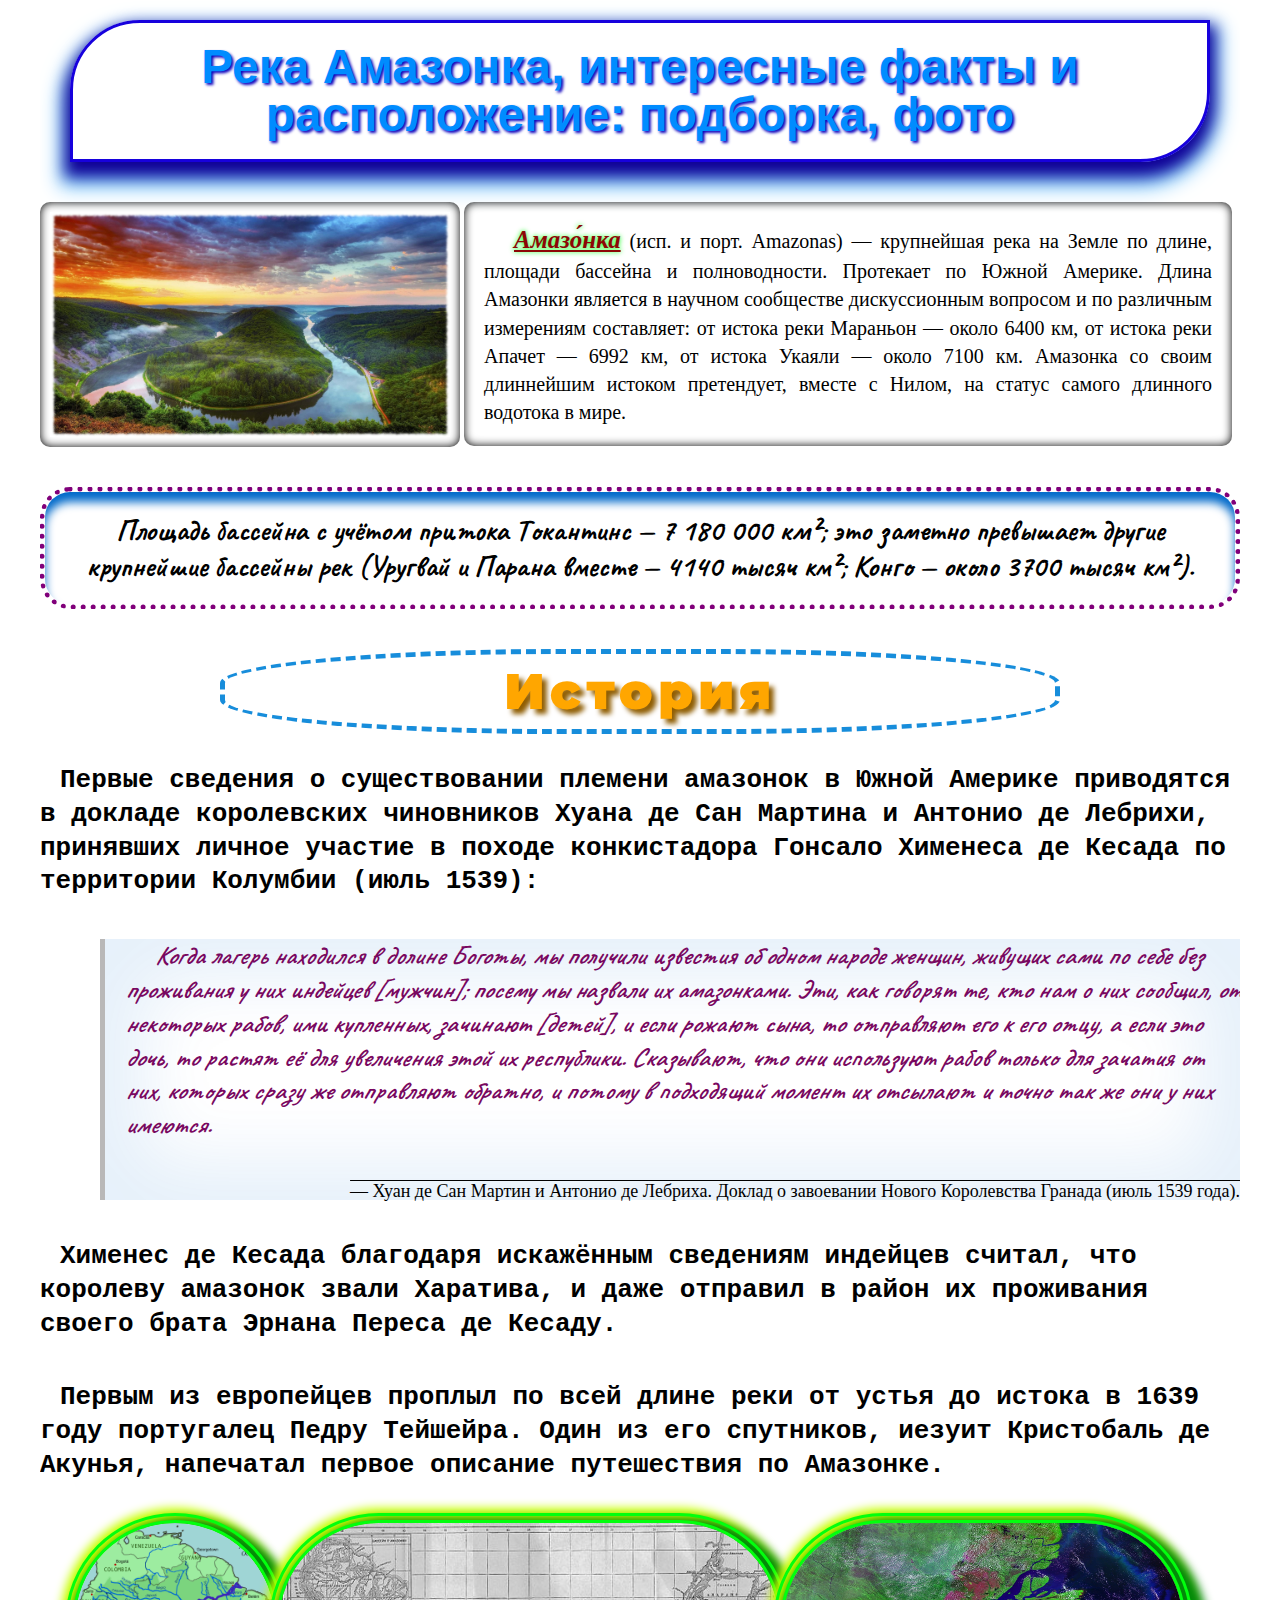
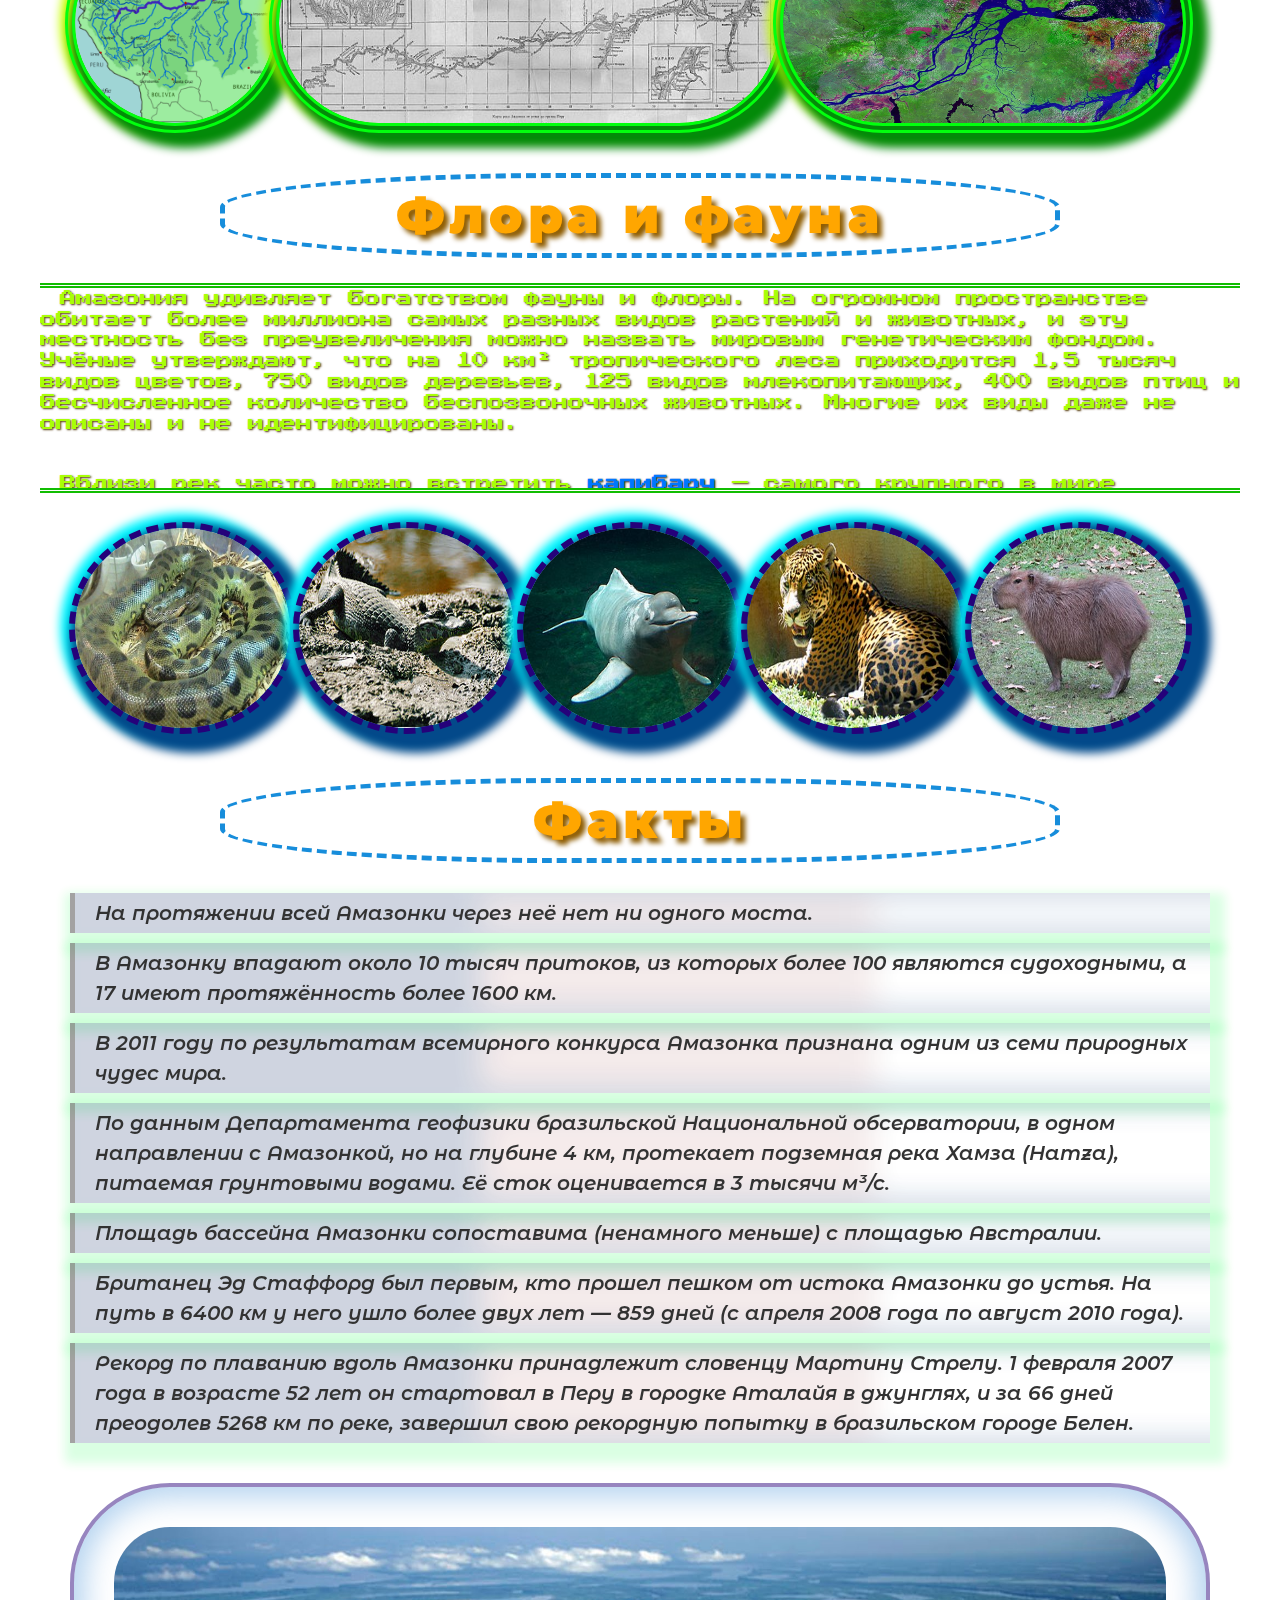
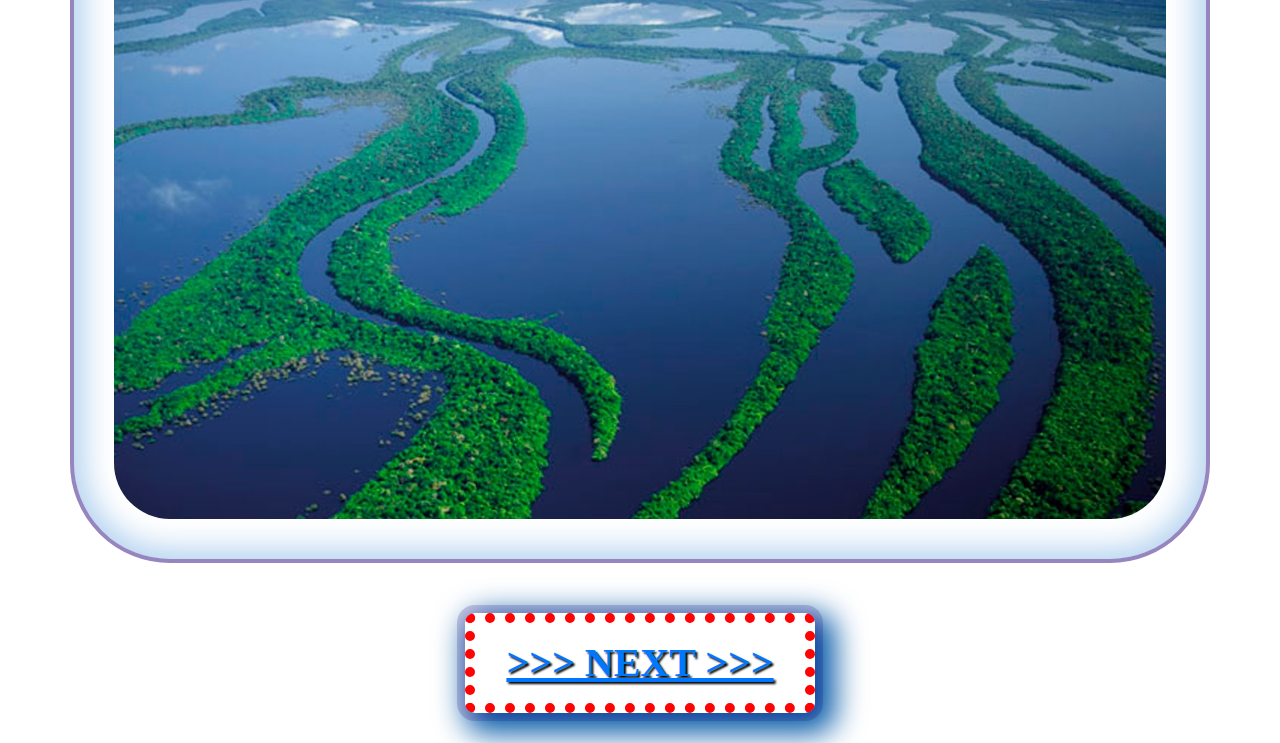
<file: index.html>
<!DOCTYPE html>
<html lang="ru">
	<head>
		<meta charset="UTF-8">
		<meta http-equiv="X-UA-Compatible" content="IE=edge">
		<meta name="viewport" content="width=device-width, initial-scale=1.0"> 
		<link href="https://fonts.googleapis.com/css?family=Caveat:regular,500,600,700&display=swap" rel="stylesheet" />
		<link href="https://fonts.googleapis.com/css?family=Montserrat:900,600italic,700italic,800italic,900italic&display=swap" rel="stylesheet" />
		<link rel="stylesheet" href="css/style.css">
		<title>Lesson_6</title>
	</head>
	<body class="state">
		<div class="wrapper">
			<header class="header">
				<h1 class="title">Река Амазонка, интересные факты и расположение: подборка, фото</h1>
			</header>
			<main class="main">
				<img class="img-1" src="img/am_1.jpg" alt="Амазонка" title="Амазонка">
				<p class="txt-1"><span class="sp-1">Амазо́нка</span> (исп. и порт. Amazonas) — крупнейшая река на Земле по длине, площади бассейна и полноводности. Протекает по Южной Америке. Длина Амазонки является в научном сообществе дискуссионным вопросом и по различным измерениям составляет: от истока реки Мараньон — около 6400 км, от истока реки Апачет — 6992 км, от истока Укаяли — около 7100 км. Амазонка со своим длиннейшим истоком претендует, вместе с Нилом, на статус самого длинного водотока в мире. </p>
				<p class="txt-2">Площадь бассейна с учётом притока Токантинс — 7 180 000 км²; это заметно превышает другие крупнейшие бассейны рек (Уругвай и Парана вместе — 4140 тысяч км²; Конго — около 3700 тысяч км²). </p>
				
				<div class="history">
					<h2 class="title-2">История</h2>
					<p class="txt-3">Первые сведения о существовании племени амазонок в Южной Америке приводятся в докладе королевских чиновников Хуана де Сан Мартина и Антонио де Лебрихи, принявших личное участие в походе конкистадора Гонсало Хименеса де Кесада по территории Колумбии (июль 1539):</p>
					<div class="note">
						<p class="note-1">Когда лагерь находился в долине Боготы, мы получили известия об одном народе женщин, живущих сами по себе без проживания у них индейцев [мужчин]; посему мы назвали их амазонками. Эти, как говорят те, кто нам о них сообщил, от некоторых рабов, ими купленных, зачинают [детей], и если рожают сына, то отправляют его к его отцу, а если это дочь, то растят её для увеличения этой их республики. Сказывают, что они используют рабов только для зачатия от них, которых сразу же отправляют обратно, и потому в подходящий момент их отсылают и точно так же они у них имеются.</p>
						<p class="note-2">— Хуан де Сан Мартин и Антонио де Лебриха. Доклад о завоевании Нового Королевства Гранада (июль 1539 года).</p>
					</div>
					<p class="txt-3">Хименес де Кесада благодаря искажённым сведениям индейцев считал, что королеву амазонок звали Харатива, и даже отправил в район их проживания своего брата Эрнана Переса де Кесаду.</p>
					<p class="txt-3">Первым из европейцев проплыл по всей длине реки от устья до истока в 1639 году португалец Педру Тейшейра. Один из его спутников, иезуит Кристобаль де Акунья, напечатал первое описание путешествия по Амазонке. </p>
					<div class="images">
						<img class="img-3" src="img/am_3.png" alt="Amazon basin" title="Бассейн Амазонки">
						<img class="img-4" src="img/am_4.jpg" alt="Натуралист на Амазонке" title="Из книги Генри Уолтера Бейтса «Натуралист на Амазонке» (1958) ">
						<img class="img-5" src="img/am_5.png" alt="Спутниковый снимок устья Амазонки " title="Спутниковый снимок устья Амазонки">
					</div>
				</div>
				<div class="flora">
					<h2 class="title-2">Флора и фауна</h2>
					<div class="flora-block">
					<p class="txt-4">Амазония удивляет богатством фауны и флоры. На огромном пространстве обитает более миллиона самых разных видов растений и животных, и эту местность без преувеличения можно назвать мировым генетическим фондом. Учёные утверждают, что на 10 км² тропического леса приходится 1,5 тысяч видов цветов, 750 видов деревьев, 125 видов млекопитающих, 400 видов птиц и бесчисленное количество беспозвоночных животных. Многие их виды даже не описаны и не идентифицированы.</p>
					<p class="txt-4">Вблизи рек часто можно встретить <a href="https://ru.wikipedia.org/wiki/%D0%9A%D0%B0%D0%BF%D0%B8%D0%B1%D0%B0%D1%80%D0%B0" title="Капибара" target="_blank">капибару</a> — самого крупного в мире грызуна (масса тела около 50 кг), внешне напоминающего <a href="https://ru.wikipedia.org/wiki/%D0%9C%D0%BE%D1%80%D1%81%D0%BA%D0%B0%D1%8F_%D1%81%D0%B2%D0%B8%D0%BD%D0%BA%D0%B0" title="Морская свинка" target="_blank">морских свинок</a>. Животных, приходящих на водопой, у берега караулят <a href="https://ru.wikipedia.org/wiki/%D0%90%D0%BD%D0%B0%D0%BA%D0%BE%D0%BD%D0%B4%D0%B0" title="Анаконда" target="_blank">анаконды</a> — эти удавы, самые большие из змей, охотятся и в воде, где могут задушить даже <a href="https://ru.wikipedia.org/wiki/%D0%9A%D0%B0%D0%B9%D0%BC%D0%B0%D0%BD%D1%8B" title="Кайман" target="_blank">каймана</a>. Богатый животный мир Амазонии представлен ещё пресноводным речным дельфином <a href="https://ru.wikipedia.org/wiki/%D0%90%D0%BC%D0%B0%D0%B7%D0%BE%D0%BD%D1%81%D0%BA%D0%B8%D0%B9_%D0%B4%D0%B5%D0%BB%D1%8C%D1%84%D0%B8%D0%BD" title="Амазонский дельфин" target="_blank">иния</a> и нутрией (в Европе этого зверька разводят на пушных фермах). Около берегов Амазонки можно встретить <a href="https://ru.wikipedia.org/wiki/%D0%A2%D0%B0%D0%BF%D0%B8%D1%80%D1%8B" title="Тапир" target="_blank">тапира</a> — прекрасного пловца, хотя вес его тела достигает 200 кг. Чаще всего он передвигается тропками вблизи реки в одиночку. Питается листьями, веточками и плодами, многими видами водных растений. Один из опаснейших жителей джунглей и наиболее водолюбивый представитель семейства кошачьих, который способен даже нырять — <a href="https://ru.wikipedia.org/wiki/%D0%AF%D0%B3%D1%83%D0%B0%D1%80" title="Ягуар" target="_blank">ягуар</a>. Индейцы племени гуарани называют его «d’iaguar» — как и мы. </p>
					</div>
					<div class="images">
						<img class="img-6" src="img/anakonda.jpg" alt="Анаконда" title="Анаконда">
						<img class="img-6" src="img/caiman.jpg" alt="Кайман" title="Кайман">
						<img class="img-6" src="img/dolphin.jpg" alt="Амазонский дельфин" title="Амазонский дельфин">
						<img class="img-6" src="img/jaguar.jpg" alt="Ягуар" title="Ягуар">
						<img class="img-6" src="img/capibaru.jpg" alt="капибару" title="капибару">
					</div>
				</div>
				<div class="facts">
					<h2 class="title-2">Факты</h2>
					<ul class="table-facts">
						<li class="line-facts">На протяжении всей Амазонки через неё нет ни одного моста.</li>
						<li class="line-facts">В Амазонку впадают около 10 тысяч притоков, из которых более 100 являются судоходными, а 17 имеют протяжённость более 1600 км.</li>
						<li class="line-facts">В 2011 году по результатам всемирного конкурса Амазонка признана одним из семи природных чудес мира.</li>
						<li class="line-facts">По данным Департамента геофизики бразильской Национальной обсерватории, в одном направлении с Амазонкой, но на глубине 4 км, протекает подземная река Хамза (Hamza), питаемая грунтовыми водами. Её сток оценивается в 3 тысячи м³/с.</li>
						<li class="line-facts">Площадь бассейна Амазонки сопоставима (ненамного меньше) с площадью Австралии.</li>
						<li class="line-facts">Британец Эд Стаффорд был первым, кто прошел пешком от истока Амазонки до устья. На путь в 6400 км у него ушло более двух лет — 859 дней (с апреля 2008 года по август 2010 года).</li>
						<li class="line-facts">Рекорд по плаванию вдоль Амазонки принадлежит словенцу Мартину Стрелу. 1 февраля 2007 года в возрасте 52 лет он стартовал в Перу в городке Аталайя в джунглях, и за 66 дней преодолев 5268 км по реке, завершил свою рекордную попытку в бразильском городе Белен.</li>
					</ul>
				</div>
				<img class="img-7" src="img/am_2.jpg" alt="Амазонка" title="Амазонка">
			</main>
			<footer class="footer">
				<p class="foot"><a href="index_figma.html" title="Перейти на страницу с макетом Figma" target="_blank">>>> Next >>></a></p>
			</footer>
		</div>
	</body>
</html>
</file>
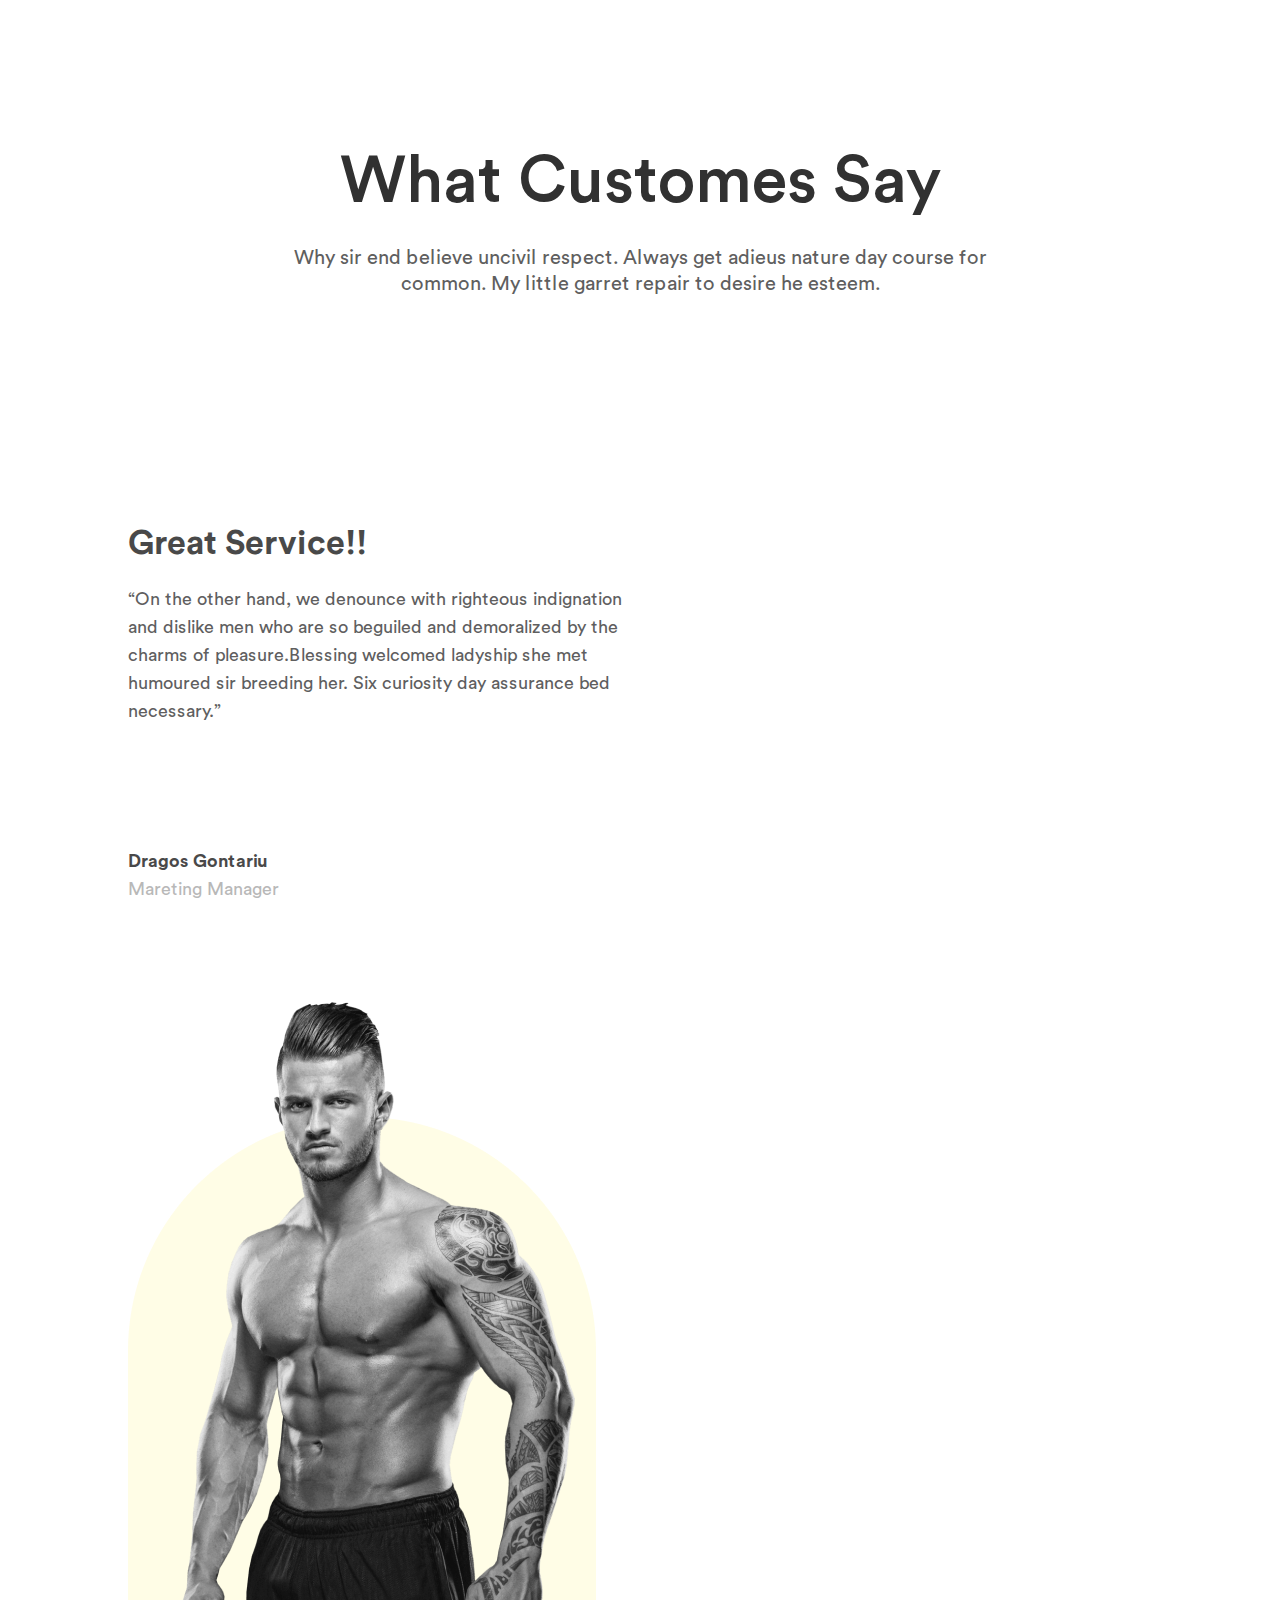
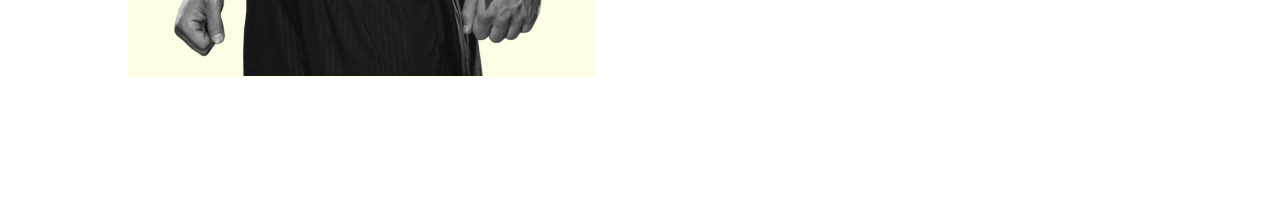
<file: index_figma.html>
<!DOCTYPE html>
<html lang="en">
	<head>
		<meta charset="UTF-8">
		<meta http-equiv="X-UA-Compatible" content="IE=edge">
		<meta name="viewport" content="width=device-width, initial-scale=1.0">
		<link rel="stylesheet" href="css/style.css">
		<title>Lesson_6_figma</title>
	</head>
	<body class="figma">
      <div class="wrapper">
			<header class="header">
			</header>
			<main class="main">
				<h1 class="f-title">What Customes Say</h1>
				<p class="f-txt">Why sir end believe uncivil respect. Always get adieus nature day course for common. My little garret repair to desire he esteem.</p>
				<div class="f-block">
					<h2 class="f-title-2">Great Service!!</h2>
					<p class="f-txt-2">“On the other hand, we denounce with righteous indignation and dislike men who are so beguiled and demoralized by the charms of pleasure.Blessing welcomed ladyship she met humoured sir breeding her. Six curiosity day assurance bed necessary.”</p>
					<h3 class="f-title-3">Dragos Gontariu</h3>
					<p class="f-txt-3">Mareting Manager</p>
				</div>
				<img class="img-2" src="img/Image.png" alt="Men" title="Men">
			</main>
			<footer class="footer">
			</footer>
      </div>
	</body>
</html>
</file>
<file: css/style.css>
@import "null.css";
.wrapper {
	min-height: 100%;
	overflow: hidden;
}
/*=================*/
/* ===Для статьи===*/
/*=================*/
@font-face {
   font-family: 'CircularStd';
   src: url(../fonts/CircularStd-Bold.woff2) format("woff2");
   src: url(../fonts/CircularStd-Bold.woff) format("woff");
   font-weight: 600;
   font-style: normal;
   font-display: swap;   
}
@font-face {
   font-family: 'CircularStd';
   src: url(../fonts/CircularStd-Medium.woff2) format("woff2");
   src: url(../fonts/CircularStd-Medium.woff) format("woff");
   font-weight: 500;
   font-style: normal;
   font-display: swap;   
}
@font-face {
   font-family: 'CircularStd';
   src: url(../fonts/CircularStd-Book.woff2) format("woff2");
   src: url(../fonts/CircularStd-Book.woff) format("woff");
   font-weight: 400;
   font-style: normal;
   font-display: swap;   
}
@font-face {
   font-family: "MontserratAlternates";
   src: url(../fonts/MontserratAlternates-SemiBoldItalic.woff2) format("woff2");
   src: url(../fonts/MontserratAlternates-SemiBoldItalic.woff) format("woff");
   font-weight: 600;
   font-style: italic;
   font-display: swap;   
}
@font-face {
   font-family: 'PressStart2P';
   src: url(../fonts/PressStart2P-Regular.woff2) format("woff2");
   src: url(../fonts/PressStart2P-Regular.woff) format("woff");
   font-weight: 400;
   font-style: normal;
   font-display: swap;   
}
body.state {
   max-width: 1200px;
   margin: 0px auto;
}
.title {
   font-family: Arial, Helvetica, sans-serif;
   font-size: 48px;
   color: rgb(0, 140, 255);
   font-weight: 900;
   margin: 20px 30px 40px 30px;
   padding: 20px;
   text-align: center;
   text-shadow: 2px 2px 3px rgb(15, 2, 189);
   border: 3px solid rgb(23, 1, 221);
   border-radius: 70px 0px;
   box-shadow: 0px 10px 15px 5px rgb(16, 1, 150), 0 15px 20px 10px rgb(111, 194, 250);
}
p, .img-1, .txt-1, .txt-2, .flora-block {
   margin-bottom: 40px;   
}
.img-1 {
   max-width: 35%;
   padding: 10px;
   border-radius: 10px;
   box-shadow: inset 0px 0px 10px 0px #000;
}
.txt-1 {
   display: inline-block;
   max-width: 64%;
   font-size: 20px;
   line-height: 1.41;
   text-align: justify;
   text-indent: 30px;
   padding: 20px;
   border-radius: 10px;
   box-shadow: inset 0px 0px 10px 0px rgb(0, 0, 0);
}
.txt-2 {
   font-family: 'Caveat';
   font-weight: 700;
   font-size: 30px;
   line-height: 1.2;
   text-align: center;
   padding: 20px;
   border-radius: 30px;
   box-shadow: inset 0px 10px 10px 0px rgb(2, 106, 202);
   border: 5px dotted rgb(128, 0, 122);
}
.sp-1 {
   font-size: 25px;
   font-style: oblique;
   font-weight: 800;
   text-decoration: underline;
   color: rgb(141, 6, 6);
   text-shadow: 0 0 5px #02ff0e;
}
.title-2 {
   font-family: 'Montserrat';
   color: #ffa600;
   font-weight: 900;
   line-height: 1.5;
   text-shadow: 5px 5px 5px #8f5d02;
   font-size: 50px;
   max-width: 70%;
   text-align: center;
   margin: 0 auto 30px auto;
   letter-spacing: 5px;
   border: 5px dashed rgb(23, 141, 219);
   border-radius: 40%;
}
.note {
   margin: 0 0 20px 60px;
   padding-left: 20px;
   border-left: 5px solid #79787886;
   box-shadow: inset 0px 0px 70px 40px rgba(2, 105, 202, 0.1);
}
.note-1 {
   font-family: 'Caveat';
   font-size: 26px;
   font-weight: 600;
   text-indent: 30px;
   color: #790860;
   font-style: oblique;
   line-height: 1.3;
}
.note-2 {
   font-size: 18px;
   text-align: right;
   text-decoration: overline;
}
.txt-3 {
   font-family: 'Courier New', Courier, monospace;
   font-weight: 800;
   font-size: 26px;
   text-indent: 20px;
   line-height: 1.3;
}
.txt-4 {
   font-family: 'PressStart2P';
   font-size: 16px;
   color: #a8ff07;
   text-shadow: 1px 1px 2px #4e3302;
   text-indent: 20px;
   line-height: 1.3;
}
.images {
   max-width: 95%;
   margin: 0 auto 50px auto;
}
.img-3, .img-4, .img-5 {
   outline: 10px double #02ff0e;   
   box-shadow: 10px 10px 10px 15px rgb(3, 138, 9), 0px 0px 10px 15px rgb(200, 255, 0);
}
.img-3 {
   margin-left: 5px;
   width: 200px;
   height: 200px;
   border-radius: 50%;
}
.img-4 {
   width: 500px;
   height: 200px;
   border-radius: 100px;
}
.img-5 {
   width: 400px;
   height: 200px;
   border-radius: 100px;
}
a {
   font-weight: 600;
   text-decoration: underline;
   color: rgb(0, 119, 255);
}
.table-facts {
   margin-bottom: 40px;
}
.img-6 {
   margin-left: 5px;
   width: 215px;
   height: 200px;
   border-radius: 50%;
   outline: 6px dashed #25017a;
   box-shadow: 10px 10px 10px 15px rgb(3, 73, 138), 0px 0px 10px 15px rgb(0, 247, 255);
}
.img-7 {
   display: block;
   max-width: 95%;
   margin: 0 auto 50px auto;
   border: 4px solid #25017a7a;
   border-radius: 100px;
   padding: 40px;
   box-shadow: inset 0px 0px 30px 10px rgba(2, 105, 202, 0.3);
}
.flora-block {
   max-height: 200px;
   overflow: auto;
   outline: 5px double rgb(17, 189, 2);
}
.line-facts {
   font-family: "MontserratAlternates";
   font-weight: 600;
   margin: 0 30px 10px 30px;
   font-size: 20px;
   line-height: 1.5;
   opacity: 0.8;
   box-shadow: inset 400px 0 30px 5px rgba(3, 88, 167, 0.2), inset 800px 0 30px 0px rgba(124, 2, 2, 0.1), 5px 10px 10px 10px rgba(0, 255, 64, 0.185);
   padding: 5px 20px;
   border-left: 5px solid #5a5959b2;
}
.foot {
   font-size: 40px;
   width: 350px;
   text-shadow: 2px 2px 2px #000;
   text-transform: uppercase;
   text-align: center;
   border: 10px dotted #ff0202;
   border-radius: 10px;
   margin: 30px auto;
   padding: 20px;
   box-shadow: 10px 10px 30px 10px rgba(3, 88, 167);
   outline: 8px solid #25017a2f;
}
/*=================================*/
/* --Для страницы с макетом Figma--*/
/*=================================*/
body.figma {
   margin: 140px auto 20px auto;
   max-width: 1025px;
   font-family: 'CircularStd', sans-serif;
   font-size: 18px;
   color: #5F5F5F;
   line-height: 1.56;
}
.f-title, .f-title-2, .f-title-3 {  
   color: #313131;
   font-style: normal;
   line-height: 1.3;   
}
.f-title {
   font-weight: 500;
   font-size: 65px;
   text-align: center;
   margin-bottom: 20px;
   text-transform: capitalize;
}
.f-txt {
   max-width: 750px;
   margin: 0 auto 224px auto ;
   font-size: 20px;
   line-height: 1.3;
   text-align: center;
}
.f-block {
   max-width: 508px;
}
.f-title-2 {
   font-size: 34px;
   font-weight: 700;
   opacity: 0.88;
   margin-bottom: 20px;
}
.f-txt-2 {
   margin-bottom: 125px;
}
.f-title-3 {
   font-size: 18px;
   font-weight: 700;
   opacity: 0.88;
   margin-bottom: 5px;
}
.f-txt-3 {
   color: #B8B8B8;
   font-size: 18px;
   line-height: 1.28;
   margin-bottom: 100px;
}
.img-2 {
   width: 468px;
   height: 675px;
   margin-bottom: 141px;
}
</file>
